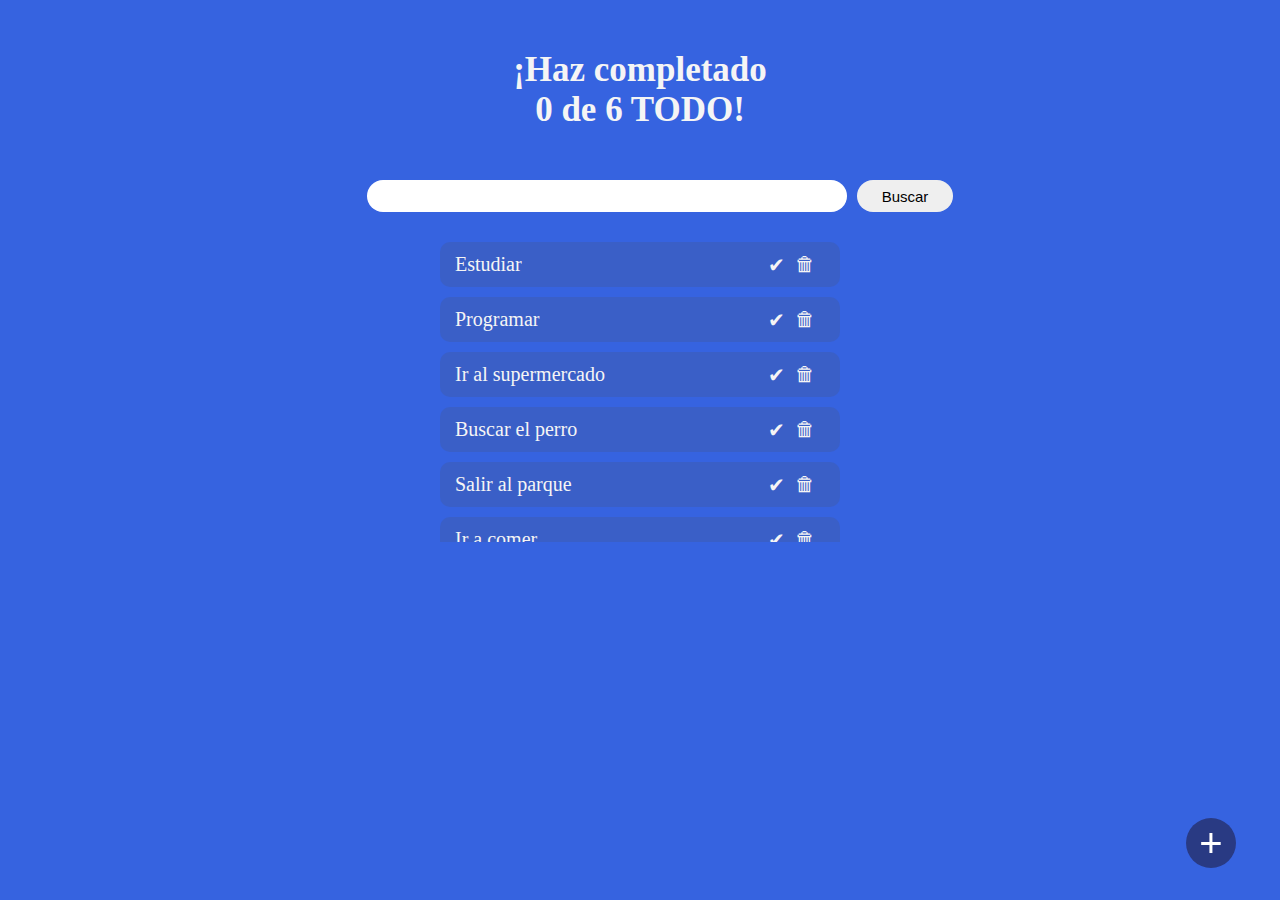
<file: PROYECTO FINAL/index.html>
<!DOCTYPE html>
<html lang="es">

<head>
  <meta charset="UTF-8">
  <meta name="viewport" content="width=device-width, initial-scale=1.0">
  <link rel="preconnect" href="https://fonts.googleapis.com">
  <link rel="stylesheet" href="style.css">
</head>

<body>

  <div class="header">
    <h1>¡Haz completado <br> <span id="tareas-completadas">0</span> de <span id="tareas-total">0</span> TODO!</h1>
  </div>

  <div class="centro">
    <input type="search" class="redondeo" id="buscador"/>
    <input type="button" value="Buscar" class="buscar" id="boton-buscar">
  </div>


<div class="centros">
  <ul id="lista-tareas">
    <li>Estudiar<span class="verificar-icon">&#10004;</span>
      <span class="borrar-icon">&#128465;</span>
    </li>
    <li>Programar<span class="verificar-icon">&#10004;</span>
      <span class="borrar-icon">&#128465;</span>
    </li>
    <li>Ir al supermercado<span class="verificar-icon">&#10004;</span>
      <span class="borrar-icon">&#128465;</span>
    </li>
    <li>Buscar el perro<span class="verificar-icon">&#10004;</span>
      <span class="borrar-icon">&#128465;</span>
    </li>
    <li>Salir al parque<span class="verificar-icon">&#10004;</span>
      <span class="borrar-icon">&#128465;</span>
    </li>
    <li>Ir a comer<span class="verificar-icon">&#10004;</span>
      <span class="borrar-icon">&#128465;</span>
    </li>
  </ul>
</div>

  <div class="button-form">
    <div class="form" id="tarea-form">
      <input type="text" class="formulario" placeholder="Agregar Tarea">
      <button class="btn-form" type="button" onclick="addTarea()">Agregar</button>
      <button class="btn-form" type="button" onclick="cancelForm()">Cancelar</button>
    </div>
    <button id="agregar-tareas">+</button>
  </div>



  <script src="./main.js"></script>

</body>

</html>
</file>
<file: PROYECTO FINAL/style.css>
body {
    margin: 0;
    padding: 0;
    height: 100%;
    overflow: hidden;
    background-color: rgb(54, 99, 224);
    justify-content: center;
    align-items: center;
    font-size: 15px;
    color: whitesmoke;
    font-family: serif;
}

.header {
    text-align: center;
    margin-top: 50px;
}

h1 {
    font-size: 35px;
}

.centro {
    margin-top: 40px;
    display: flex;
    align-items: center;
    justify-content: center;
    margin-left: 40px;
}

.redondeo {
    width: 30rem;
    height: 2rem;
    padding: 15px;
    margin: 10px;
    /* margin-left: 250px; */
    font-size: 20px;
    border-radius: 30px;
    border: none;
}

.buscar {
    border: none;
    margin-right: 10px;
    font-size: 100%;
    width: 6rem;
    height: 2rem;
    border-radius: 24px;
    text-align: center;
    cursor: pointer;
}


.centros {
    display: flex;
    margin-top: 5px;
    justify-content: center;
}

#lista-tareas {
    width: 25rem;
    list-style: none;
    padding: unset;
    max-height: 300px;
    overflow-y:scroll;
}

#lista-tareas::-webkit-scrollbar {
    width: 5px;
}


#lista-tareas::-webkit-scrollbar-thumb {
    background-color: #05155a4d;
    border-radius: 10px;
}

#lista-tareas::-webkit-scrollbar-thumb:hover {
    background-color: #81838b67;
}

li {
    font-size: 20px;
    min-height: 5vh;
    background-color: #5152572d;
    border-radius: 10px;
    padding: 0 15px;
    margin-bottom: 10px;
    display: flex;
    align-items: center;
    justify-content: space-between;
    word-break: break-word;
}

li .verificar-icon {
    margin-left: auto;
    cursor: pointer;
}

li .borrar-icon {
    margin: 0 10px 0 10px;
    cursor: pointer;
}

.button-form {
    font-size: 24px;
    padding: 12px 24px;
    align-items: end;
    display: flex;
    position: fixed;
    bottom: 20px;
    right: 20px;
}

#botones-form {
    bottom: 12vw;
    left: 75vw;
    position: fixed;
}



.form {
    display: none;
    flex-direction: column;
    flex-wrap: wrap;
    width: 100%;
    height: 100%;
    justify-content: center;
    align-items: center;
    position: fixed;
    top: 0;
    left: 0;
    background-color: #47517e;
}

.formulario {
    width: 24rem;
    height: 17rem;
    text-align: center;
    border-radius: 10px;
    border: none;
}

.btn-form {
    font-size: 1rem;
    border-radius: 10px;
    border: none;
    margin: 10px 0 0 0;
    color: #000000;
    width: 24rem;
    cursor: pointer;
}






#agregar-tareas {
    width: 50px;
    height: 50px;
    border-radius: 50%;
    background-color: #293a83;
    color: #ffffff;
    font-size: 40px;
    border: none;
    transition: transform 0.3s ease-in-out;
}

#agregar-tareas:hover {
    transform: rotate(90deg);
    cursor: pointer;
}
</file>
